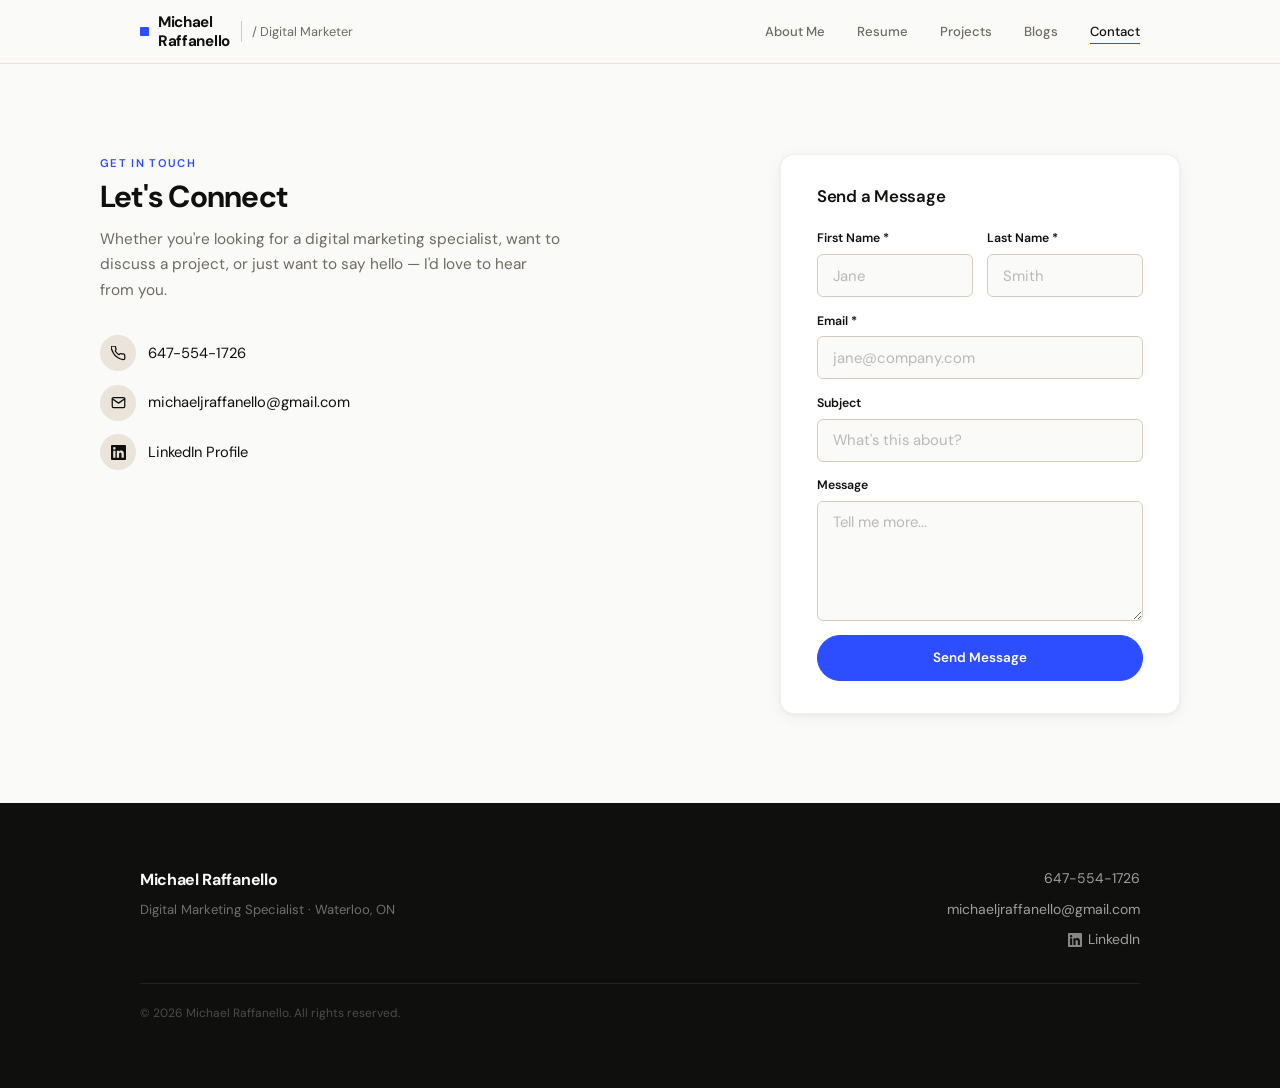
<file: contact.html>
<!DOCTYPE html>
<html lang="en">
<head>
  <meta charset="UTF-8" />
  <meta name="viewport" content="width=device-width, initial-scale=1.0" />
  <title>Contact — Michael Raffanello</title>
  <meta name="description" content="Get in touch with Michael Raffanello — Digital Marketing Specialist." />
  <link rel="stylesheet" href="style.css" />
</head>
<body>

<nav>
  <div class="container nav-inner">
    <a href="index.html" class="nav-logo">
      <span class="blue-sq"></span>
      <span class="nav-logo-text">Michael<br>Raffanello</span>
      <span class="nav-tagline">/ Digital Marketer</span>
    </a>
    <ul class="nav-links">
      <li><a href="index.html">About Me</a></li>
      <li><a href="resume.html">Resume</a></li>
      <li><a href="projects.html">Projects</a></li>
      <li><a href="blog.html">Blogs</a></li>
      <li><a href="contact.html" class="active">Contact</a></li>
    </ul>
    <button class="nav-toggle" aria-label="Open menu" onclick="toggleMenu()">
      <span></span><span></span><span></span>
    </button>
  </div>
</nav>
<div class="nav-mobile" id="navMobile">
  <a href="index.html" onclick="toggleMenu()">About Me</a>
  <a href="resume.html" onclick="toggleMenu()">Resume</a>
  <a href="projects.html" onclick="toggleMenu()">Projects</a>
  <a href="blog.html" onclick="toggleMenu()">Blogs</a>
  <a href="contact.html" class="active" onclick="toggleMenu()">Contact</a>
</div>

<main>
  <div class="container contact-wrap">
    <div class="contact-layout">

      <div class="contact-info fade-up-item">
        <span class="label">Get in Touch</span>
        <h2>Let's Connect</h2>
        <p>Whether you're looking for a digital marketing specialist, want to discuss a project, or just want to say hello — I'd love to hear from you.</p>
        <div class="contact-details">
          <div class="contact-detail">
            <div class="icon">
              <svg viewBox="0 0 24 24" fill="none" stroke="currentColor" stroke-width="2" stroke-linecap="round" stroke-linejoin="round">
                <path d="M22 16.92v3a2 2 0 01-2.18 2 19.79 19.79 0 01-8.63-3.07A19.5 19.5 0 013.07 9.82 19.79 19.79 0 01.21 1.17 2 2 0 012.18 0h3a2 2 0 012 1.72 12.84 12.84 0 00.7 2.81 2 2 0 01-.45 2.11L6.91 7.91a16 16 0 006 6l1.27-1.27a2 2 0 012.11-.45 12.84 12.84 0 002.81.7A2 2 0 0122 14.92z"/>
              </svg>
            </div>
            <a href="tel:6475541726">647-554-1726</a>
          </div>
          <div class="contact-detail">
            <div class="icon">
              <svg viewBox="0 0 24 24" fill="none" stroke="currentColor" stroke-width="2" stroke-linecap="round" stroke-linejoin="round">
                <path d="M4 4h16c1.1 0 2 .9 2 2v12c0 1.1-.9 2-2 2H4c-1.1 0-2-.9-2-2V6c0-1.1.9-2 2-2z"/><polyline points="22,6 12,13 2,6"/>
              </svg>
            </div>
            <a href="mailto:michaeljraffanello@gmail.com">michaeljraffanello@gmail.com</a>
          </div>
          <div class="contact-detail">
            <div class="icon">
              <svg viewBox="0 0 24 24" fill="currentColor" width="15" height="15">
                <path d="M20.447 20.452h-3.554v-5.569c0-1.328-.027-3.037-1.852-3.037-1.853 0-2.136 1.445-2.136 2.939v5.667H9.351V9h3.414v1.561h.046c.477-.9 1.637-1.85 3.37-1.85 3.601 0 4.267 2.37 4.267 5.455v6.286zM5.337 7.433a2.062 2.062 0 01-2.063-2.065 2.064 2.064 0 112.063 2.065zm1.782 13.019H3.555V9h3.564v11.452zM22.225 0H1.771C.792 0 0 .774 0 1.729v20.542C0 23.227.792 24 1.771 24h20.451C23.2 24 24 23.227 24 22.271V1.729C24 .774 23.2 0 22.222 0h.003z"/>
              </svg>
            </div>
            <a href="https://www.linkedin.com/in/michaelraffanello/" target="_blank" rel="noopener">LinkedIn Profile</a>
          </div>
        </div>
      </div>

      <div class="contact-form-card fade-up-item" style="animation-delay:0.12s">
        <h3>Send a Message</h3>
        <form id="contactForm">
          <div class="form-row">
            <div class="form-group">
              <label for="fname">First Name *</label>
              <input type="text" id="fname" name="first_name" required placeholder="Jane" />
            </div>
            <div class="form-group">
              <label for="lname">Last Name *</label>
              <input type="text" id="lname" name="last_name" required placeholder="Smith" />
            </div>
          </div>
          <div class="form-group">
            <label for="email">Email *</label>
            <input type="email" id="email" name="email" required placeholder="jane@company.com" />
          </div>
          <div class="form-group">
            <label for="subject">Subject</label>
            <input type="text" id="subject" name="subject" placeholder="What's this about?" />
          </div>
          <div class="form-group">
            <label for="message">Message</label>
            <textarea id="message" name="message" placeholder="Tell me more..."></textarea>
          </div>
          <button type="submit" id="submitBtn" class="btn btn-primary form-submit">Send Message</button>
          <div id="formSuccess" style="display:none; margin-top:1rem; padding:1rem 1.25rem; background:#f0fdf4; border-left:2.5px solid #16a34a; border-radius:0 8px 8px 0; font-size:0.9rem; color:#15803d;">
            Thanks for reaching out — Michael will be in touch soon!
          </div>
          <div id="formError" style="display:none; margin-top:1rem; padding:1rem 1.25rem; background:#fef2f2; border-left:2.5px solid #dc2626; border-radius:0 8px 8px 0; font-size:0.9rem; color:#dc2626;">
            Something went wrong. Please try again or email directly at michaeljraffanello@gmail.com.
          </div>
        </form>
      </div>

    </div>
  </div>
</main>

<footer>
  <div class="container">
    <div class="footer-inner">
      <div>
        <div class="footer-brand">Michael Raffanello</div>
        <div class="footer-sub">Digital Marketing Specialist · Waterloo, ON</div>
      </div>
      <div class="footer-contacts">
        <a href="tel:6475541726">647-554-1726</a>
        <a href="mailto:michaeljraffanello@gmail.com">michaeljraffanello@gmail.com</a>
        <a href="https://www.linkedin.com/in/michaelraffanello/" target="_blank" rel="noopener" class="linkedin-link">
          <svg viewBox="0 0 24 24"><path d="M20.447 20.452h-3.554v-5.569c0-1.328-.027-3.037-1.852-3.037-1.853 0-2.136 1.445-2.136 2.939v5.667H9.351V9h3.414v1.561h.046c.477-.9 1.637-1.85 3.37-1.85 3.601 0 4.267 2.37 4.267 5.455v6.286zM5.337 7.433a2.062 2.062 0 01-2.063-2.065 2.064 2.064 0 112.063 2.065zm1.782 13.019H3.555V9h3.564v11.452zM22.225 0H1.771C.792 0 0 .774 0 1.729v20.542C0 23.227.792 24 1.771 24h20.451C23.2 24 24 23.227 24 22.271V1.729C24 .774 23.2 0 22.222 0h.003z"/></svg>
          LinkedIn
        </a>
      </div>
    </div>
    <div class="footer-bottom">© 2026 Michael Raffanello. All rights reserved.</div>
  </div>
</footer>

<script>
  function toggleMenu() { document.getElementById('navMobile').classList.toggle('open'); }

  document.getElementById('contactForm').addEventListener('submit', async function(e) {
    e.preventDefault();
    const btn = document.getElementById('submitBtn');
    const success = document.getElementById('formSuccess');
    const error = document.getElementById('formError');

    btn.textContent = 'Sending...';
    btn.disabled = true;
    success.style.display = 'none';
    error.style.display = 'none';

    const data = new FormData(this);

    try {
      const res = await fetch('https://formspree.io/f/meevpjvp', {
        method: 'POST',
        body: data,
        headers: { 'Accept': 'application/json' }
      });

      if (res.ok) {
        success.style.display = 'block';
        this.reset();
        btn.textContent = 'Sent!';
      } else {
        throw new Error('Failed');
      }
    } catch {
      error.style.display = 'block';
      btn.textContent = 'Send Message';
      btn.disabled = false;
    }
  });
</script>
</body>
</html>
</file>
<file: style.css>
/* ============================================
   MICHAEL RAFFANELLO — PORTFOLIO
   Typography: Instrument Serif (display) + DM Sans (body)
   Palette: Off-white, warm sand, near-black, electric blue
   ============================================ */

@import url('https://fonts.googleapis.com/css2?family=Instrument+Serif:ital@0;1&family=DM+Sans:ital,opsz,wght@0,9..40,300;0,9..40,400;0,9..40,500;0,9..40,600;0,9..40,700;1,9..40,300;1,9..40,400&display=swap');

/* ---- TOKENS ---- */
:root {
  --black:      #0F0F0E;
  --white:      #FAFAF8;
  --sand:       #EAE4DA;
  --sand-dark:  #D4CBBC;
  --blue:       #2D4EFF;
  --blue-dark:  #1A36E0;
  --muted:      #6E6B63;
  --card-bg:    #FFFFFF;

  --nav-h: 64px;
  --max-w: 1080px;
  --section-pad: clamp(3.5rem, 7vw, 6rem);

  --font-display: 'Instrument Serif', Georgia, serif;
  --font-body:    'DM Sans', system-ui, sans-serif;

  --radius:    6px;
  --radius-lg: 14px;
  --shadow:    0 1px 4px rgba(0,0,0,0.06), 0 4px 16px rgba(0,0,0,0.05);
  --shadow-md: 0 4px 8px rgba(0,0,0,0.07), 0 12px 32px rgba(0,0,0,0.09);
  --ease:      cubic-bezier(0.4, 0, 0.2, 1);
  --t:         0.2s;
}

/* ---- RESET ---- */
*, *::before, *::after { box-sizing: border-box; margin: 0; padding: 0; }
html { scroll-behavior: smooth; -webkit-text-size-adjust: 100%; }
body {
  font-family: var(--font-body);
  background: var(--white);
  color: var(--black);
  font-size: 16px;
  line-height: 1.65;
  -webkit-font-smoothing: antialiased;
  -moz-osx-font-smoothing: grayscale;
}
img { display: block; max-width: 100%; height: auto; }
a { color: inherit; text-decoration: none; }
ul { list-style: none; }
p { max-width: 64ch; }

/* ---- CORE TYPE ---- */
h1, h2, h3, h4 {
  font-family: var(--font-body);
  line-height: 1.15;
  font-weight: 700;
  letter-spacing: -0.025em;
}
h1 { font-size: clamp(1.9rem, 3.5vw, 2.6rem); }
h2 { font-size: clamp(1.45rem, 2.5vw, 1.9rem); }
h3 { font-size: 1.05rem; font-weight: 600; letter-spacing: -0.015em; }
h4 { font-size: 0.9rem; font-weight: 600; }

/* Homepage Welcome heading — bold sans, no serif */
.hero-heading {
  font-family: var(--font-body);
  font-weight: 700;
  font-size: clamp(2.8rem, 5vw, 4.2rem);
  line-height: 1.0;
  letter-spacing: -0.035em;
  color: var(--black);
}

/* Blog post titles — serif but sized conservatively */
.post-title {
  font-family: var(--font-display);
  font-style: italic;
  font-weight: 400;
  font-size: clamp(1.6rem, 2.8vw, 2.2rem);
  line-height: 1.25;
  letter-spacing: 0;
  max-width: 22ch;
}

/* ---- LAYOUT ---- */
.container {
  width: 100%;
  max-width: var(--max-w);
  margin: 0 auto;
  padding: 0 clamp(1.25rem, 5vw, 2.5rem);
}

/* ---- NAV ---- */
nav {
  position: sticky;
  top: 0;
  z-index: 100;
  background: rgba(250,250,248,0.94);
  backdrop-filter: blur(16px);
  -webkit-backdrop-filter: blur(16px);
  border-bottom: 1px solid var(--sand);
  height: var(--nav-h);
}
.nav-inner {
  display: flex;
  align-items: center;
  justify-content: space-between;
  height: 100%;
}
.nav-logo {
  display: flex;
  align-items: center;
  gap: 9px;
}
.nav-logo .blue-sq {
  width: 9px; height: 9px;
  background: var(--blue);
  flex-shrink: 0;
  border-radius: 1px;
}
.nav-logo-text {
  font-family: var(--font-body);
  font-weight: 700;
  font-size: 0.95rem;
  letter-spacing: -0.02em;
  line-height: 1.2;
  color: var(--black);
}
.nav-tagline {
  font-size: 0.8rem;
  color: var(--muted);
  padding-left: 10px;
  margin-left: 2px;
  border-left: 1px solid var(--sand-dark);
}
.nav-links {
  display: flex;
  gap: clamp(1.25rem, 2.5vw, 2rem);
  align-items: center;
}
.nav-links a {
  font-size: 0.82rem;
  font-weight: 500;
  color: var(--muted);
  transition: color var(--t) var(--ease);
  position: relative;
  padding-bottom: 2px;
}
.nav-links a::after {
  content: '';
  position: absolute;
  bottom: -2px; left: 0;
  width: 0; height: 1.5px;
  background: var(--blue);
  transition: width var(--t) var(--ease);
}
.nav-links a:hover { color: var(--black); }
.nav-links a:hover::after { width: 100%; }
.nav-links a.active { color: var(--black); }
.nav-links a.active::after { width: 100%; }

.nav-toggle {
  display: none;
  flex-direction: column;
  gap: 5px;
  background: none;
  border: none;
  cursor: pointer;
  padding: 6px;
}
.nav-toggle span {
  display: block;
  width: 20px; height: 1.5px;
  background: var(--black);
  border-radius: 2px;
}
.nav-mobile {
  display: none;
  position: fixed;
  inset: var(--nav-h) 0 0 0;
  background: var(--white);
  z-index: 99;
  flex-direction: column;
  align-items: center;
  justify-content: center;
  gap: 2rem;
}
.nav-mobile.open { display: flex; }
.nav-mobile a {
  font-size: 1.6rem;
  font-weight: 700;
  letter-spacing: -0.02em;
  color: var(--black);
}
.nav-mobile a.active { color: var(--blue); }

/* ---- BUTTONS ---- */
.btn {
  display: inline-flex;
  align-items: center;
  gap: 0.35rem;
  font-family: var(--font-body);
  font-size: 0.82rem;
  font-weight: 600;
  padding: 0.7rem 1.4rem;
  border-radius: 100px;
  transition: all var(--t) var(--ease);
  cursor: pointer;
  border: 1.5px solid transparent;
  white-space: nowrap;
}
.btn-primary {
  background: var(--blue);
  color: #fff;
  border-color: var(--blue);
}
.btn-primary:hover {
  background: var(--blue-dark);
  border-color: var(--blue-dark);
  transform: translateY(-1px);
  box-shadow: 0 4px 18px rgba(45,78,255,0.28);
}
.btn-outline {
  background: transparent;
  color: var(--black);
  border-color: rgba(15,15,14,0.3);
}
.btn-outline:hover {
  border-color: var(--black);
  background: var(--black);
  color: var(--white);
  transform: translateY(-1px);
}

/* ---- PAGE HERO ---- */
.page-hero {
  background: var(--sand);
  padding: clamp(2.5rem, 5vw, 4rem) 0 clamp(2rem, 4vw, 3rem);
}
.page-hero .page-hero-title {
  display: flex;
  align-items: center;
  gap: 0.55rem;
  font-size: clamp(1.9rem, 3.5vw, 2.6rem);
  font-weight: 700;
  letter-spacing: -0.025em;
  line-height: 1.15;
}
.page-hero .page-hero-title .blue-sq {
  width: 14px; height: 14px;
  background: var(--blue);
  flex-shrink: 0;
  border-radius: 2px;
}
.page-hero p {
  margin-top: 0.75rem;
  color: var(--muted);
  font-size: 1rem;
  max-width: 52ch;
}
.page-hero .btn { margin-top: 1.5rem; }

/* ---- LABELS ---- */
.label {
  display: block;
  font-size: 0.7rem;
  font-weight: 600;
  letter-spacing: 0.12em;
  text-transform: uppercase;
  color: var(--blue);
  margin-bottom: 0.5rem;
}

/* ---- FOOTER ---- */
footer {
  background: var(--black);
  color: var(--white);
  padding: clamp(2.5rem, 5vw, 4rem) 0;
}
.footer-inner {
  display: flex;
  justify-content: space-between;
  align-items: flex-start;
  gap: 2rem;
  flex-wrap: wrap;
}
.footer-brand {
  font-size: 1rem;
  font-weight: 700;
  letter-spacing: -0.02em;
  margin-bottom: 0.3rem;
}
.footer-sub {
  font-size: 0.82rem;
  color: rgba(255,255,255,0.4);
}
.footer-contacts {
  display: flex;
  flex-direction: column;
  gap: 0.45rem;
  align-items: flex-end;
}
.footer-contacts a {
  font-size: 0.875rem;
  color: rgba(255,255,255,0.6);
  transition: color var(--t);
}
.footer-contacts a:hover { color: #fff; }
.footer-contacts .linkedin-link {
  display: inline-flex;
  align-items: center;
  gap: 0.35rem;
}
.footer-contacts .linkedin-link svg {
  width: 14px; height: 14px;
  fill: rgba(255,255,255,0.5);
}
.footer-bottom {
  margin-top: 2rem;
  padding-top: 1.25rem;
  border-top: 1px solid rgba(255,255,255,0.08);
  font-size: 0.75rem;
  color: rgba(255,255,255,0.25);
}

/* ---- ANIMATIONS — tightly scoped ---- */
.fade-up-item {
  opacity: 0;
  transform: translateY(18px);
  animation: fadeUp 0.55s var(--ease) forwards;
}
.fade-up-item:nth-child(1) { animation-delay: 0.05s; }
.fade-up-item:nth-child(2) { animation-delay: 0.12s; }
.fade-up-item:nth-child(3) { animation-delay: 0.19s; }
.fade-up-item:nth-child(4) { animation-delay: 0.26s; }
.fade-up-item:nth-child(5) { animation-delay: 0.33s; }
@keyframes fadeUp {
  to { opacity: 1; transform: none; }
}

/* ============================================
   HOME PAGE
   ============================================ */
.hero {
  display: grid;
  grid-template-columns: 320px 1fr;
  gap: clamp(2.5rem, 5vw, 5rem);
  align-items: center;
  padding: clamp(3rem, 7vw, 5.5rem) 0;
}
.hero-card {
  background: var(--sand);
  border-radius: var(--radius-lg);
  padding: 2rem 1.75rem;
  display: flex;
  flex-direction: column;
  align-items: center;
  text-align: center;
  gap: 1rem;
}
.hero-photo {
  width: 128px; height: 128px;
  border-radius: 50%;
  object-fit: cover;
  border: 3px solid rgba(255,255,255,0.8);
  box-shadow: var(--shadow);
}
.hero-card-name {
  font-size: 1.1rem;
  font-weight: 700;
  letter-spacing: -0.02em;
}
.hero-card-rule {
  width: 28px; height: 2px;
  background: var(--blue);
  margin: 0 auto;
}
.hero-card-title {
  font-size: 0.68rem;
  letter-spacing: 0.14em;
  text-transform: uppercase;
  color: var(--muted);
  font-weight: 500;
}
.hero-card-linkedin a {
  display: inline-flex;
  align-items: center;
  gap: 0.4rem;
  font-size: 0.84rem;
  color: var(--blue);
  font-weight: 500;
  transition: opacity var(--t);
}
.hero-card-linkedin a:hover { opacity: 0.7; }
.hero-card-linkedin svg { width: 14px; height: 14px; fill: currentColor; }

.hero-content {
  display: flex;
  flex-direction: column;
  gap: 1.1rem;
}
.hero-tagline {
  font-size: 1rem;
  color: var(--muted);
  font-weight: 400;
}
.hero-actions {
  display: flex;
  gap: 0.65rem;
  flex-wrap: wrap;
}
.hero-bio {
  color: var(--muted);
  font-size: 0.95rem;
  line-height: 1.75;
  max-width: 58ch;
}
.testimonials {
  display: flex;
  flex-direction: column;
  gap: 0.75rem;
}
.hero-testimonial {
  padding: 1rem 1.25rem;
  border-left: 2.5px solid var(--blue);
  background: var(--sand);
  border-radius: 0 var(--radius-lg) var(--radius-lg) 0;
}
.hero-testimonial blockquote {
  font-size: 0.9rem;
  color: var(--black);
  line-height: 1.65;
  font-style: italic;
  max-width: 100%;
}
.hero-testimonial cite {
  display: block;
  margin-top: 0.5rem;
  font-size: 0.77rem;
  color: var(--muted);
  font-style: normal;
  font-weight: 500;
}

/* ============================================
   RESUME PAGE
   ============================================ */
.resume-layout {
  display: grid;
  grid-template-columns: 1fr 272px;
  gap: clamp(2rem, 4vw, 3.5rem);
  align-items: start;
  padding: clamp(2.5rem, 5vw, 4rem) 0 var(--section-pad);
}
.resume-sidebar {
  position: sticky;
  top: calc(var(--nav-h) + 1.5rem);
  display: flex;
  flex-direction: column;
  gap: 1rem;
}
.sidebar-section {
  background: var(--sand);
  border-radius: var(--radius-lg);
  padding: 1.4rem 1.5rem;
}
.sidebar-section > h3 {
  font-size: 0.67rem;
  letter-spacing: 0.12em;
  text-transform: uppercase;
  color: var(--muted);
  font-weight: 600;
  margin-bottom: 0.85rem;
}
.skills-list {
  display: flex;
  flex-wrap: wrap;
  gap: 0.4rem;
}
.skill-tag {
  font-size: 0.76rem;
  font-weight: 500;
  padding: 0.27rem 0.65rem;
  background: var(--white);
  border: 1px solid var(--sand-dark);
  border-radius: 100px;
  color: var(--black);
  line-height: 1.5;
}
.sidebar-cta {
  background: var(--blue);
  color: #fff;
}
.sidebar-cta > h3 { color: rgba(255,255,255,0.55); }
.sidebar-cta p {
  font-size: 0.85rem;
  color: rgba(255,255,255,0.8);
  margin-bottom: 1rem;
  max-width: 100%;
  line-height: 1.55;
}
.sidebar-cta .btn {
  background: #fff;
  color: var(--blue);
  border-color: #fff;
  font-size: 0.78rem;
  padding: 0.55rem 1.1rem;
}
.sidebar-cta .btn:hover { background: rgba(255,255,255,0.9); transform: translateY(-1px); }

.resume-section { margin-bottom: 3rem; }
.resume-section:last-child { margin-bottom: 0; }
.resume-section-heading {
  display: flex;
  flex-direction: column;
  gap: 0.2rem;
  margin-bottom: 1.75rem;
}

.timeline { display: flex; flex-direction: column; }
.timeline-item {
  position: relative;
  padding: 0 0 2rem 2.25rem;
  border-left: 1.5px solid var(--sand-dark);
}
.timeline-item:last-child { padding-bottom: 0; border-left-color: transparent; }
.timeline-item::before {
  content: '';
  position: absolute;
  left: -4.5px; top: 9px;
  width: 8px; height: 8px;
  border-radius: 50%;
  background: var(--blue);
  box-shadow: 0 0 0 3px var(--white), 0 0 0 4.5px var(--blue);
}
.timeline-card {
  background: var(--card-bg);
  border-radius: var(--radius-lg);
  padding: 1.35rem 1.5rem;
  box-shadow: var(--shadow);
  border: 1px solid rgba(0,0,0,0.05);
}
.timeline-header {
  display: flex;
  align-items: flex-start;
  gap: 0.9rem;
  margin-bottom: 1rem;
}
.timeline-logo {
  width: 52px; height: 52px;
  object-fit: contain;
  border-radius: 6px;
  border: 1px solid var(--sand);
  background: var(--white);
  padding: 4px;
  flex-shrink: 0;
}
.timeline-company {
  font-size: 0.8rem;
  font-weight: 600;
  color: var(--blue);
}
.timeline-role {
  font-size: 0.98rem;
  font-weight: 700;
  letter-spacing: -0.02em;
  color: var(--black);
  margin-top: 0.1rem;
}
.timeline-date {
  font-size: 0.77rem;
  color: var(--muted);
  margin-top: 0.2rem;
}
.timeline-card ul {
  display: flex;
  flex-direction: column;
  gap: 0.45rem;
  list-style: none;
  padding: 0;
}
.timeline-card ul li {
  font-size: 0.87rem;
  color: var(--black);
  padding-left: 1.1rem;
  position: relative;
  line-height: 1.6;
  list-style: none;
}
.timeline-card ul li::before {
  content: '→';
  position: absolute;
  left: 0;
  color: var(--blue);
  font-size: 0.7rem;
  top: 0.22em;
}

.edu-block { display: flex; flex-direction: column; gap: 1rem; }
.edu-item {
  background: var(--card-bg);
  border-radius: var(--radius-lg);
  padding: 1.35rem 1.5rem;
  box-shadow: var(--shadow);
  border: 1px solid rgba(0,0,0,0.05);
}
.edu-logo {
  height: 26px; width: auto;
  object-fit: contain;
  object-position: left;
  margin-bottom: 0.7rem;
  opacity: 0.8;
}
.edu-school {
  font-size: 0.78rem;
  font-weight: 600;
  color: var(--blue);
  margin-bottom: 0.2rem;
}
.edu-degree {
  font-size: 0.98rem;
  font-weight: 700;
  letter-spacing: -0.02em;
}
.edu-year { font-size: 0.77rem; color: var(--muted); margin-top: 0.2rem; }
.edu-desc {
  font-size: 0.84rem;
  color: var(--muted);
  margin-top: 0.65rem;
  line-height: 1.65;
  max-width: 100%;
}

/* ============================================
   PROJECTS PAGE
   ============================================ */
.projects-grid {
  display: flex;
  flex-direction: column;
  gap: 1.5rem;
}
.project-card {
  background: var(--card-bg);
  border-radius: var(--radius-lg);
  box-shadow: var(--shadow);
  border: 1px solid rgba(0,0,0,0.05);
  overflow: hidden;
  display: grid;
  grid-template-columns: 1fr 248px;
  transition: box-shadow var(--t) var(--ease), transform var(--t) var(--ease);
}
.project-card:hover {
  box-shadow: var(--shadow-md);
  transform: translateY(-2px);
}
.project-body {
  padding: 1.6rem 1.85rem;
  border-right: 1px solid var(--sand);
}
.project-industry {
  display: inline-block;
  font-size: 0.68rem;
  font-weight: 600;
  letter-spacing: 0.09em;
  text-transform: uppercase;
  color: var(--muted);
  background: var(--sand);
  padding: 0.18rem 0.6rem;
  border-radius: 100px;
  margin-bottom: 0.6rem;
}
.project-title {
  font-size: 1.0rem;
  font-weight: 700;
  color: var(--blue);
  margin-bottom: 0.9rem;
  line-height: 1.3;
  letter-spacing: -0.02em;
}
.project-section-label {
  display: block;
  font-size: 0.67rem;
  font-weight: 600;
  letter-spacing: 0.12em;
  text-transform: uppercase;
  color: var(--muted);
  margin-bottom: 0.4rem;
  margin-top: 1rem;
}
.project-section-label:first-of-type { margin-top: 0; }
.project-body ul {
  display: flex;
  flex-direction: column;
  gap: 0.28rem;
  list-style: none;
  padding: 0;
}
.project-body ul li {
  font-size: 0.845rem;
  line-height: 1.55;
  padding-left: 1rem;
  position: relative;
  color: var(--black);
  list-style: none;
}
.project-body ul li::before {
  content: '–';
  position: absolute;
  left: 0;
  color: var(--muted);
}
.project-results ul li::before {
  content: '✓';
  color: #16a34a;
  font-size: 0.7rem;
  top: 0.15em;
}
.project-image {
  overflow: hidden;
  background: var(--sand);
  display: flex;
  align-items: flex-start;
  cursor: zoom-in;
}
.project-image img {
  width: 100%;
  height: auto;
  object-fit: contain;
  object-position: top;
  transition: transform 0.45s var(--ease);
  display: block;
}
.project-card:hover .project-image img { transform: scale(1.02); }

/* Lightbox */
.lightbox {
  display: none;
  position: fixed;
  inset: 0;
  background: rgba(0,0,0,0.85);
  z-index: 200;
  align-items: center;
  justify-content: center;
  padding: 2rem;
  cursor: zoom-out;
}
.lightbox.open { display: flex; }
.lightbox img {
  max-width: min(90vw, 900px);
  max-height: 90vh;
  object-fit: contain;
  border-radius: var(--radius-lg);
  box-shadow: 0 24px 64px rgba(0,0,0,0.5);
}
.lightbox-close {
  position: absolute;
  top: 1.25rem;
  right: 1.5rem;
  color: #fff;
  font-size: 1.75rem;
  line-height: 1;
  background: none;
  border: none;
  cursor: pointer;
  opacity: 0.7;
  transition: opacity var(--t);
}
.lightbox-close:hover { opacity: 1; }

/* ============================================
   BLOG PAGE
   ============================================ */
.blog-grid {
  display: grid;
  grid-template-columns: repeat(auto-fill, minmax(300px, 1fr));
  gap: 1.5rem;
}
.blog-card {
  background: var(--card-bg);
  border-radius: var(--radius-lg);
  box-shadow: var(--shadow);
  border: 1px solid rgba(0,0,0,0.05);
  overflow: hidden;
  display: flex;
  flex-direction: column;
  transition: box-shadow var(--t) var(--ease), transform var(--t) var(--ease);
  text-decoration: none;
  color: inherit;
}
.blog-card:hover {
  box-shadow: var(--shadow-md);
  transform: translateY(-3px);
}
.blog-card-img {
  aspect-ratio: 16 / 9;
  overflow: hidden;
  background: var(--sand);
}
.blog-card-img img {
  width: 100%; height: 100%;
  object-fit: cover;
  transition: transform 0.45s var(--ease);
}
.blog-card:hover .blog-card-img img { transform: scale(1.04); }
.blog-card-body {
  padding: 1.3rem 1.45rem;
  flex: 1;
  display: flex;
  flex-direction: column;
  gap: 0.55rem;
}
.blog-meta {
  display: flex;
  align-items: center;
  gap: 0.5rem;
  font-size: 0.75rem;
  color: var(--muted);
  flex-wrap: wrap;
}
.blog-meta .dot { opacity: 0.35; }
.blog-card-title {
  font-size: 0.98rem;
  font-weight: 700;
  line-height: 1.35;
  color: var(--black);
  letter-spacing: -0.02em;
}
.blog-card-excerpt {
  font-size: 0.845rem;
  color: var(--muted);
  line-height: 1.6;
  flex: 1;
  max-width: 100%;
}
.blog-read-more {
  font-size: 0.77rem;
  font-weight: 600;
  color: var(--blue);
  display: inline-flex;
  align-items: center;
  gap: 0.3rem;
  margin-top: 0.2rem;
  transition: gap var(--t) var(--ease);
}
.blog-card:hover .blog-read-more { gap: 0.5rem; }

/* ============================================
   BLOG POST PAGE
   ============================================ */
.post-header {
  padding: clamp(2.5rem, 5vw, 4rem) 0 1.75rem;
}
.post-back {
  display: inline-flex;
  align-items: center;
  gap: 0.35rem;
  font-size: 0.8rem;
  font-weight: 600;
  color: var(--muted);
  margin-bottom: 1.5rem;
  transition: color var(--t);
}
.post-back:hover { color: var(--blue); }
.post-meta {
  display: flex;
  align-items: center;
  gap: 0.75rem;
  margin-top: 1.1rem;
  font-size: 0.82rem;
  color: var(--muted);
}
.post-meta .dot { opacity: 0.35; }
.post-hero-img {
  width: 100%;
  aspect-ratio: 21 / 8;
  object-fit: cover;
  border-radius: var(--radius-lg);
  margin: 1.5rem 0 2.25rem;
}
.post-content {
  max-width: 680px;
  padding-bottom: var(--section-pad);
}
.post-content p {
  margin-bottom: 1.1rem;
  font-size: 1rem;
  line-height: 1.8;
  color: #2a2a28;
  max-width: 100%;
}
.post-content h2 { margin: 2rem 0 0.7rem; font-size: 1.2rem; }
.post-content h3 { margin: 1.65rem 0 0.55rem; font-size: 1rem; }
.post-content ul,
.post-content ol {
  padding-left: 1.25rem;
  margin-bottom: 1.1rem;
  display: flex;
  flex-direction: column;
  gap: 0.35rem;
}
.post-content ul { list-style: disc; }
.post-content ol { list-style: decimal; }
.post-content li { font-size: 1rem; line-height: 1.75; max-width: 64ch; }
.post-content em { font-style: italic; }
.post-content strong { font-weight: 600; }
.post-content a { color: var(--blue); text-decoration: underline; text-underline-offset: 3px; }

/* ============================================
   CONTACT PAGE
   ============================================ */
.contact-wrap { padding: var(--section-pad) 0; }
.contact-layout {
  display: grid;
  grid-template-columns: 1fr 400px;
  gap: clamp(2rem, 5vw, 5rem);
  align-items: start;
}
.contact-info h2 { margin-bottom: 0.75rem; }
.contact-info > p {
  color: var(--muted);
  font-size: 0.96rem;
  margin-bottom: 2rem;
  max-width: 42ch;
}
.contact-details { display: flex; flex-direction: column; gap: 0.85rem; }
.contact-detail {
  display: flex;
  align-items: center;
  gap: 0.75rem;
  font-size: 0.92rem;
}
.contact-detail .icon {
  width: 36px; height: 36px;
  background: var(--sand);
  border-radius: 50%;
  display: flex;
  align-items: center;
  justify-content: center;
  flex-shrink: 0;
}
.contact-detail .icon svg { width: 15px; height: 15px; }
.contact-detail a { transition: color var(--t); }
.contact-detail a:hover { color: var(--blue); }

.contact-form-card {
  background: var(--card-bg);
  border-radius: var(--radius-lg);
  padding: 2rem 2.25rem;
  box-shadow: var(--shadow);
  border: 1px solid rgba(0,0,0,0.06);
}
.contact-form-card h3 { font-size: 1.05rem; margin-bottom: 1.4rem; }
.form-row {
  display: grid;
  grid-template-columns: 1fr 1fr;
  gap: 0.85rem;
}
.form-group {
  display: flex;
  flex-direction: column;
  gap: 0.35rem;
  margin-bottom: 0.85rem;
}
.form-group label {
  font-size: 0.77rem;
  font-weight: 600;
  color: var(--black);
}
.form-group input,
.form-group textarea {
  padding: 0.65rem 0.95rem;
  border: 1.5px solid var(--sand-dark);
  border-radius: var(--radius);
  font-family: var(--font-body);
  font-size: 0.93rem;
  color: var(--black);
  background: var(--white);
  transition: border-color var(--t), box-shadow var(--t);
  outline: none;
  width: 100%;
}
.form-group input::placeholder,
.form-group textarea::placeholder { color: rgba(110,107,99,0.45); }
.form-group input:focus,
.form-group textarea:focus {
  border-color: var(--blue);
  box-shadow: 0 0 0 3px rgba(45,78,255,0.1);
}
.form-group textarea { resize: vertical; min-height: 120px; }
.form-submit {
  width: 100%;
  justify-content: center;
  padding: 0.85rem;
  font-size: 0.84rem;
}

/* ============================================
   RESPONSIVE
   ============================================ */
@media (max-width: 960px) {
  .hero {
    grid-template-columns: 1fr;
    gap: 2.5rem;
    padding-bottom: 3.5rem;
  }
  .hero-card {
    flex-direction: row;
    text-align: left;
    gap: 1.5rem;
    padding: 1.4rem 1.6rem;
    max-width: 500px;
  }
  .hero-photo { width: 86px; height: 86px; flex-shrink: 0; }
  .hero-card-rule { margin: 0; }

  .resume-layout {
    grid-template-columns: 1fr;
    padding-top: 2.5rem;
  }
  .resume-sidebar {
    position: static;
    display: grid;
    grid-template-columns: 1fr 1fr;
    gap: 1rem;
  }

  .project-card { grid-template-columns: 1fr; }
  .project-body { border-right: none; border-bottom: 1px solid var(--sand); }
  .project-image { min-height: unset; }

  .contact-layout { grid-template-columns: 1fr; }
}

@media (max-width: 600px) {
  .nav-links { display: none; }
  .nav-toggle { display: flex; }

  .hero-card {
    flex-direction: column;
    text-align: center;
    max-width: 100%;
  }
  .contact-wrap {
  padding-left: 1.25rem;
  padding-right: 1.25rem;
} 
  .hero-card-rule { margin: 0 auto; }

  .resume-sidebar { grid-template-columns: 1fr; }
  .form-row { grid-template-columns: 1fr; }
  .blog-grid { grid-template-columns: 1fr; }
  .footer-contacts { align-items: flex-start; }
  .post-hero-img { aspect-ratio: 16 / 9; }
  .post-title { max-width: 100%; }
}
</file>
